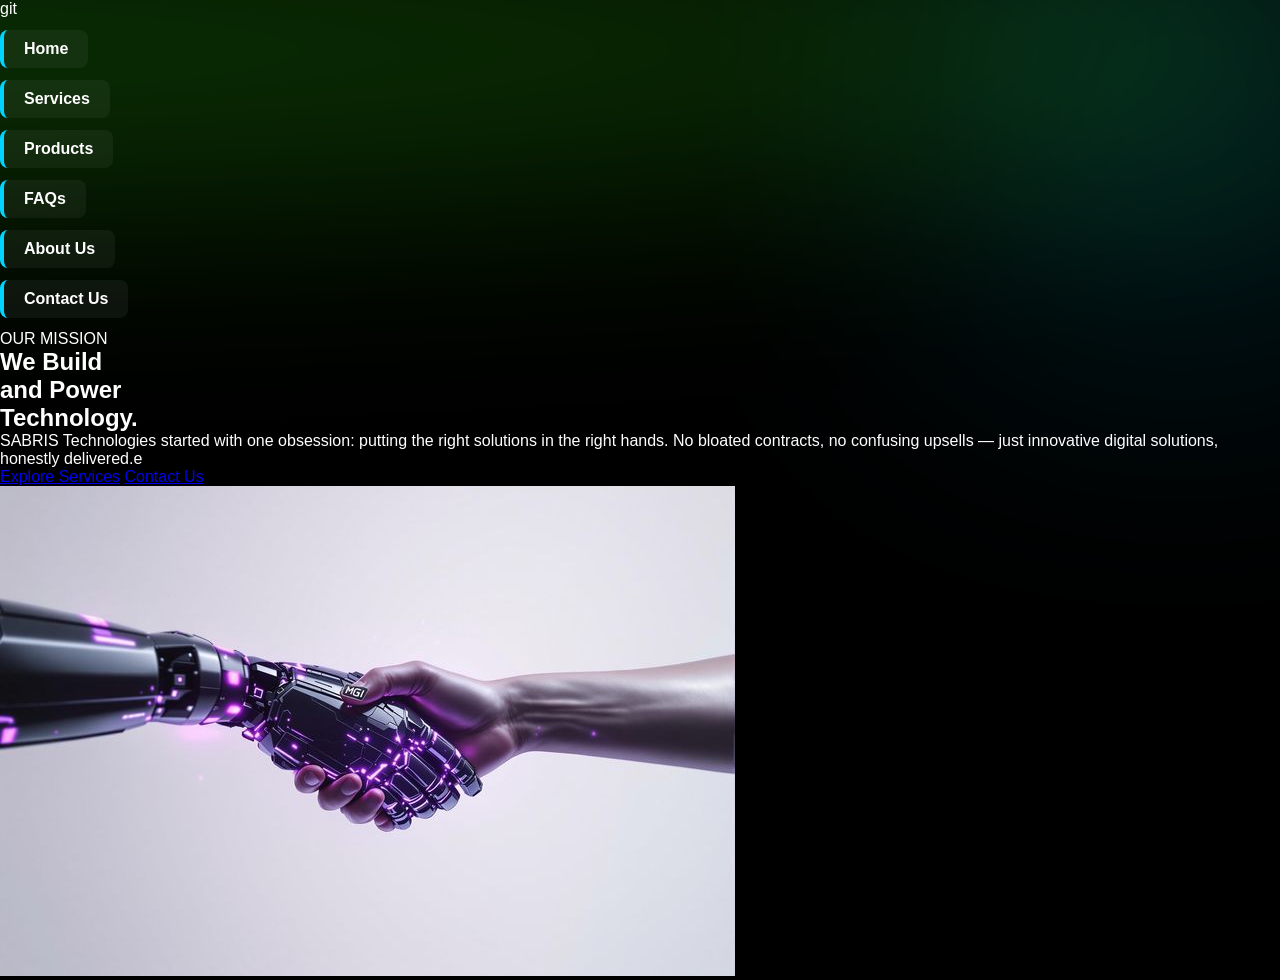
<file: index.html>
<!DOCTYPE html>
<html lang="en">
  <head>
    <meta charset="UTF-8" />git 
    <meta name="viewport" content="width=device-width, initial-scale=1.0" />
    <title>SABRIS Technologies</title>
    <link rel="stylesheet" href="style.css" />
  </head>
  <body>
    <nav>
  <ul>
    <li><a href="landing.html" class="active">Home</a></li>
    <li><a href="services.html">Services</a></li>
    <li><a href="#">Products</a></li>
    <li><a href="#">FAQs</a></li>
    <li><a href="#">About Us</a></li>
    <li><a href="contact.html">Contact Us</a></li>
  </ul>
</nav>
    <section class="hero">
      <p class="label">OUR MISSION</p>
      <h1>We Build <br />and Power <br /><span class="accent">Technology.</span></h1>
      <p class="subtext">
        SABRIS Technologies started with one obsession: putting
        the right solutions in the right hands. No bloated contracts,
        no confusing upsells — just innovative digital solutions,
        honestly delivered.e
      </p>
      <div class="btn-group">
  <a href="services.html" class="btn">Explore Services</a>
  <a href="contact.html" class="btn btn-outline">Contact Us</a>
</div>

<img src="img.jpeg" alt="Technology" />
      
    </section>
  </body>
</html>
</file>
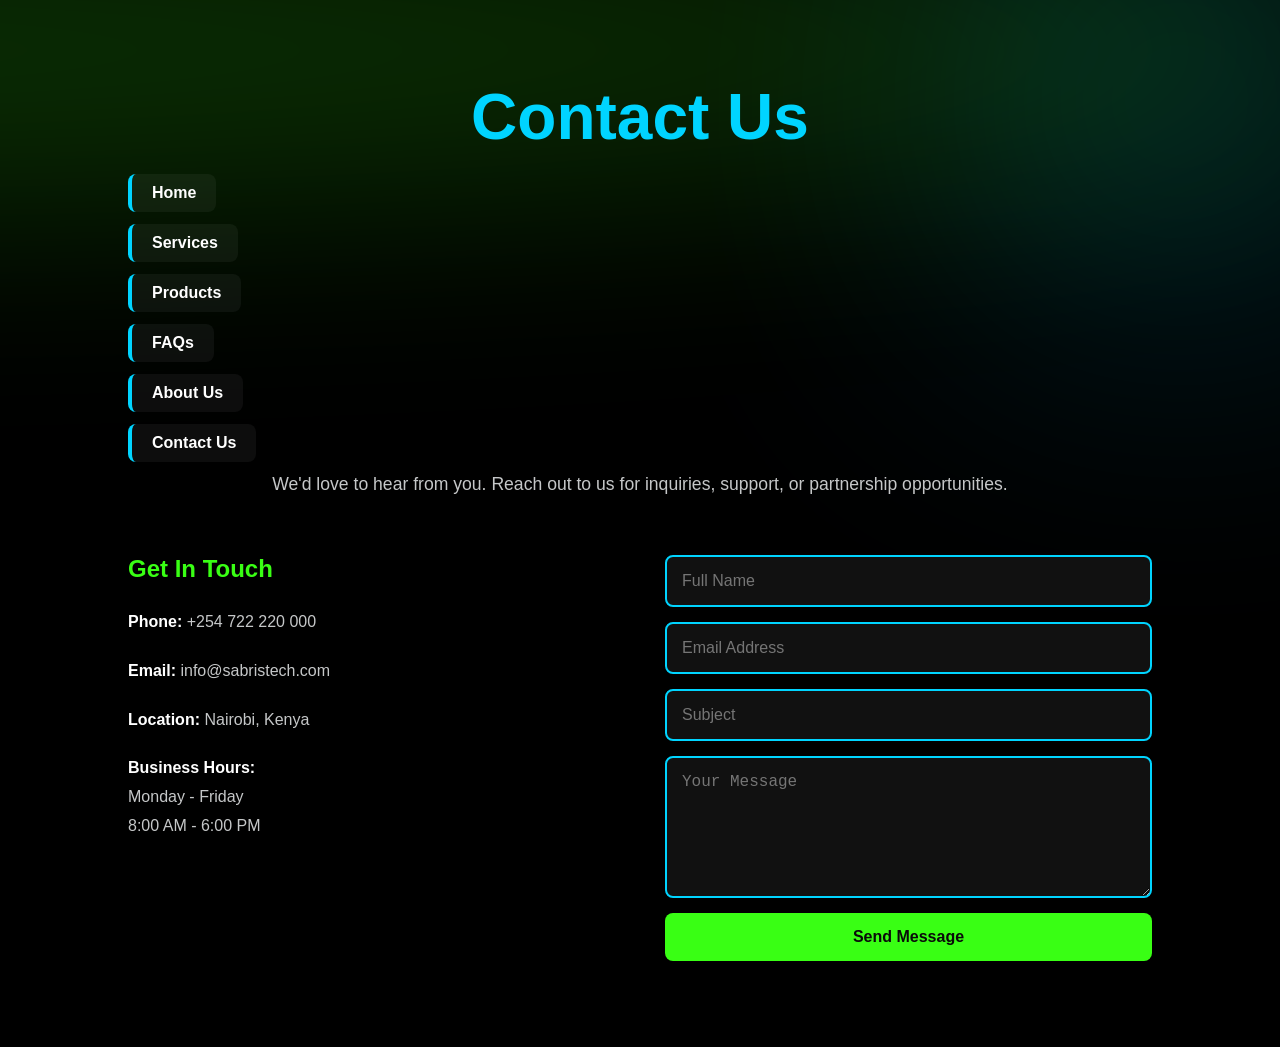
<file: contact.html>
<!DOCTYPE html>
<html lang="en">
<head>
    <meta charset="UTF-8">
    <title>Contact Us - SABRIS Solutions</title>
    <link rel="stylesheet" href="style.css">
</head>
<body>

<section class="contact-section">

    <h1>Contact Us</h1>

   <nav>
    <ul>
        <li><a href="index.html">Home</a></li>
        <li><a href="services.html">Services</a></li>
        <li><a href="products.html">Products</a></li>
        <li><a href="faqs.html">FAQs</a></li>
        <li><a href="about.html">About Us</a></li>
        <li><a href="contact.html">Contact Us</a></li>
    </ul>
</nav>

        <p class="subtitle">
        We'd love to hear from you. Reach out to us for inquiries,
        support, or partnership opportunities.
    </p> 

        <div class="contact-container">

        <div class="contact-info">

            <h2>Get In Touch</h2>

            <p><strong>Phone:</strong> +254 722 220 000</p>

            <p><strong>Email:</strong> info@sabristech.com</p>

            <p><strong>Location:</strong> Nairobi, Kenya</p>

            <p><strong>Business Hours:</strong><br>
                Monday - Friday<br>
                8:00 AM - 6:00 PM
            </p>

        </div>

       <form class="contact-form">

            <input type="text" placeholder="Full Name" required>

            <input type="email" placeholder="Email Address" required>

            <input type="text" placeholder="Subject" required>

            <textarea rows="6" placeholder="Your Message" required></textarea>

            <button type="submit">Send Message</button>

        </form>  

    </div>

</section>

</body>
</html>
</file>
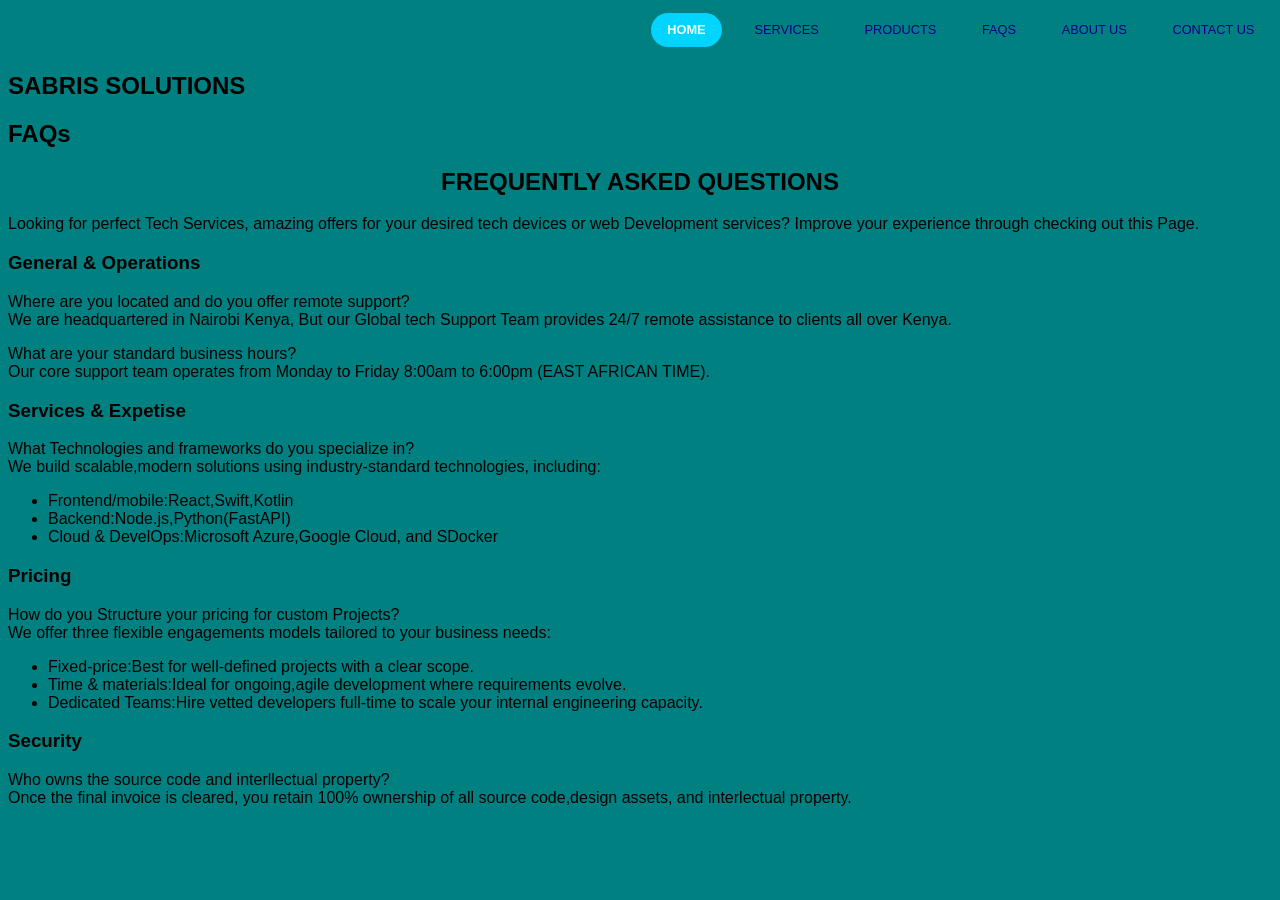
<file: FAQs.html>
<!DOCTYPE html>
<html lang="en">
<head>
    <meta charset="UTF-8">
    <meta name="viewport" content="width=device-width, initial-scale=1.0">
    <title>SABRIS SOLUTION</title>
    <link rel="stylesheet" href="./FAQs.css">
</head>
<body>
    <section>
        
         <nav>
        <div class="containter">
     <div class="links">
                    <ul>
                        <li><a href="index.html" class="active">HOME</a></li>
                        <li><a href="services.html" class="services">SERVICES</a></li>
                        <li><a href="product.html" class="products">PRODUCTS</a></li>
                        <li><a href="FAQs.html" class="FAQs">FAQs</a></li>
                        <li><a href="aboutus.html" class="about">ABOUT US</a></li>
                        <li><a href="contact.html" class="contact">CONTACT US</a></li>
                    </ul>
                </div>
                </div>
                </nav>
                <h1>SABRIS SOLUTIONS</h1>
        <h1>FAQs</h1>
                <h2>FREQUENTLY ASKED QUESTIONS</h2>
                <P>Looking for perfect Tech Services, amazing offers for your desired tech devices or web Development services?
                    Improve your experience through checking out this Page. 
                </P>
                <div class="text">
                    <h3>General & Operations</h3>
                    <p>Where are you located and do you offer remote support?<br>
                        We are headquartered in Nairobi Kenya, But our Global tech Support Team provides 24/7 remote assistance to clients all over Kenya. 
                    </p>
                    <P>What are your standard business hours?<br>
                        Our core support team operates from Monday to Friday 8:00am to 6:00pm (EAST AFRICAN TIME).
                    </P>
                </div>
                 <div>
                    <h3>Services & Expetise</h3>
                    <p>What Technologies and frameworks do you specialize in? <br>
                        We build scalable,modern solutions using industry-standard technologies, including:
                        <ul>
                            <li>Frontend/mobile:React,Swift,Kotlin</li>
                            <li>Backend:Node.js,Python(FastAPI)</li>
                            <li>Cloud & DevelOps:Microsoft Azure,Google Cloud, and SDocker</li>
                        </ul>
                    </p>
                </div>
                 <div>
                    <h3>Pricing</h3>
                    <p>How do you Structure your pricing for custom Projects?<br>
                        We offer three flexible engagements models tailored to your business needs:
                        <ul>
                            <li>Fixed-price:Best for well-defined projects with a clear scope. </li>
                            <li>Time & materials:Ideal for ongoing,agile development where requirements evolve.</li>
                            <li>Dedicated Teams:Hire vetted developers full-time to scale your internal engineering capacity.</li>
                        </ul>
                    </p>
                </div>
                 <div>
                    <h3>Security</h3>
                    <p>Who owns the source code and interllectual property?<br>
                    Once the final invoice is cleared, you retain 100% ownership of all source code,design assets, and interlectual property.
                    </p>
                </div>
    </section>
</body>
</html>
</file>
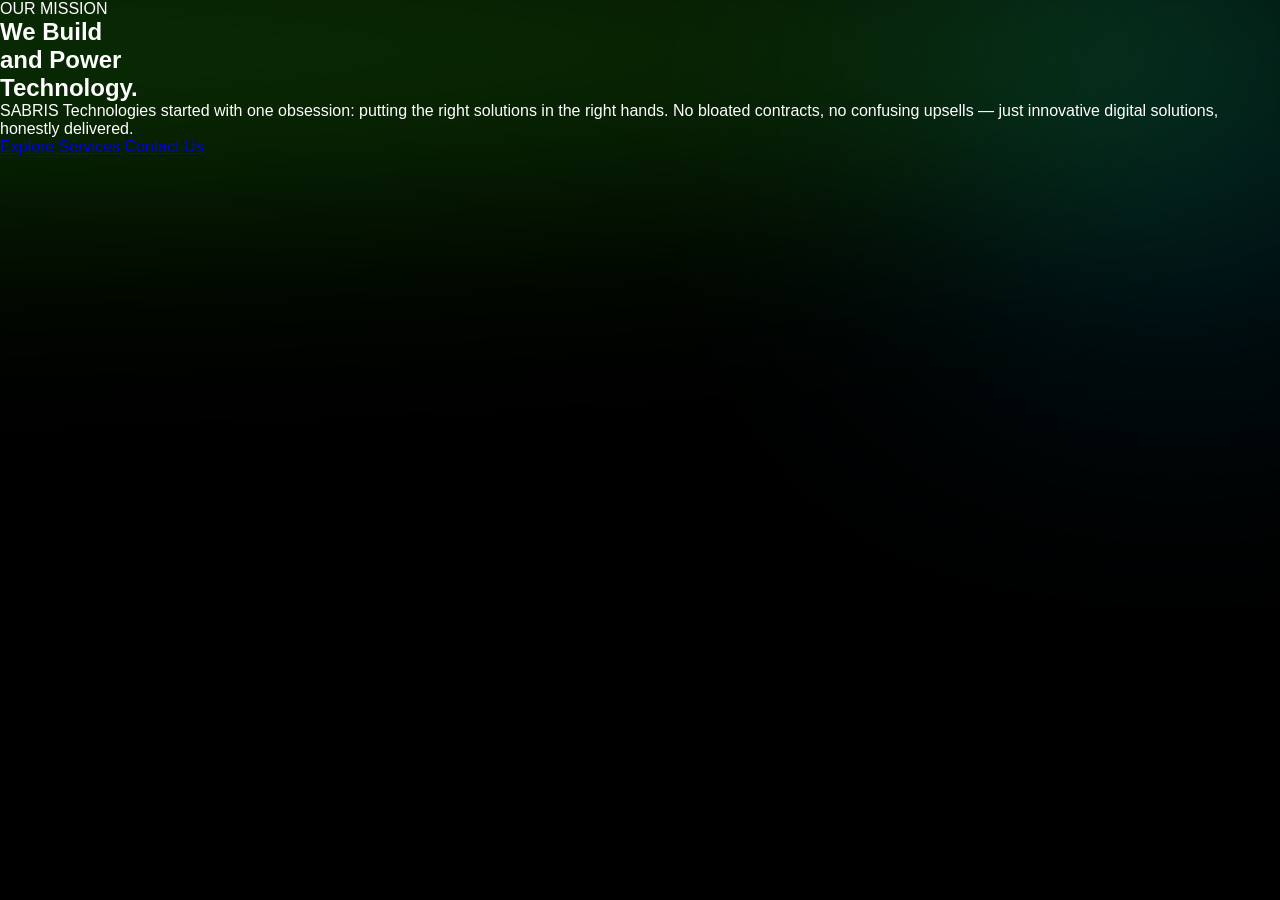
<file: landing.html>
<!DOCTYPE html>
<html lang="en">
  <head>
    <meta charset="UTF-8" />
    <meta name="viewport" content="width=device-width, initial-scale=1.0" />
    <title>SABRIS Technologies</title>
    <link rel="stylesheet" href="style.css" />
  </head>
  <body>
    <section class="hero">
      <p class="label">OUR MISSION</p>
      <h1>We Build <br />and Power <br /><span class="accent">Technology.</span></h1>
      <p class="subtext">
        SABRIS Technologies started with one obsession: putting
        the right solutions in the right hands. No bloated contracts,
        no confusing upsells — just innovative digital solutions,
        honestly delivered.
      </p>
      <div class="btn-group">
        <a href="services.html" class="btn">Explore Services</a>
        <a href="contact.html" class="btn btn-outline">Contact Us</a>
      </div>
    </section>
  </body>
</html>
</file>
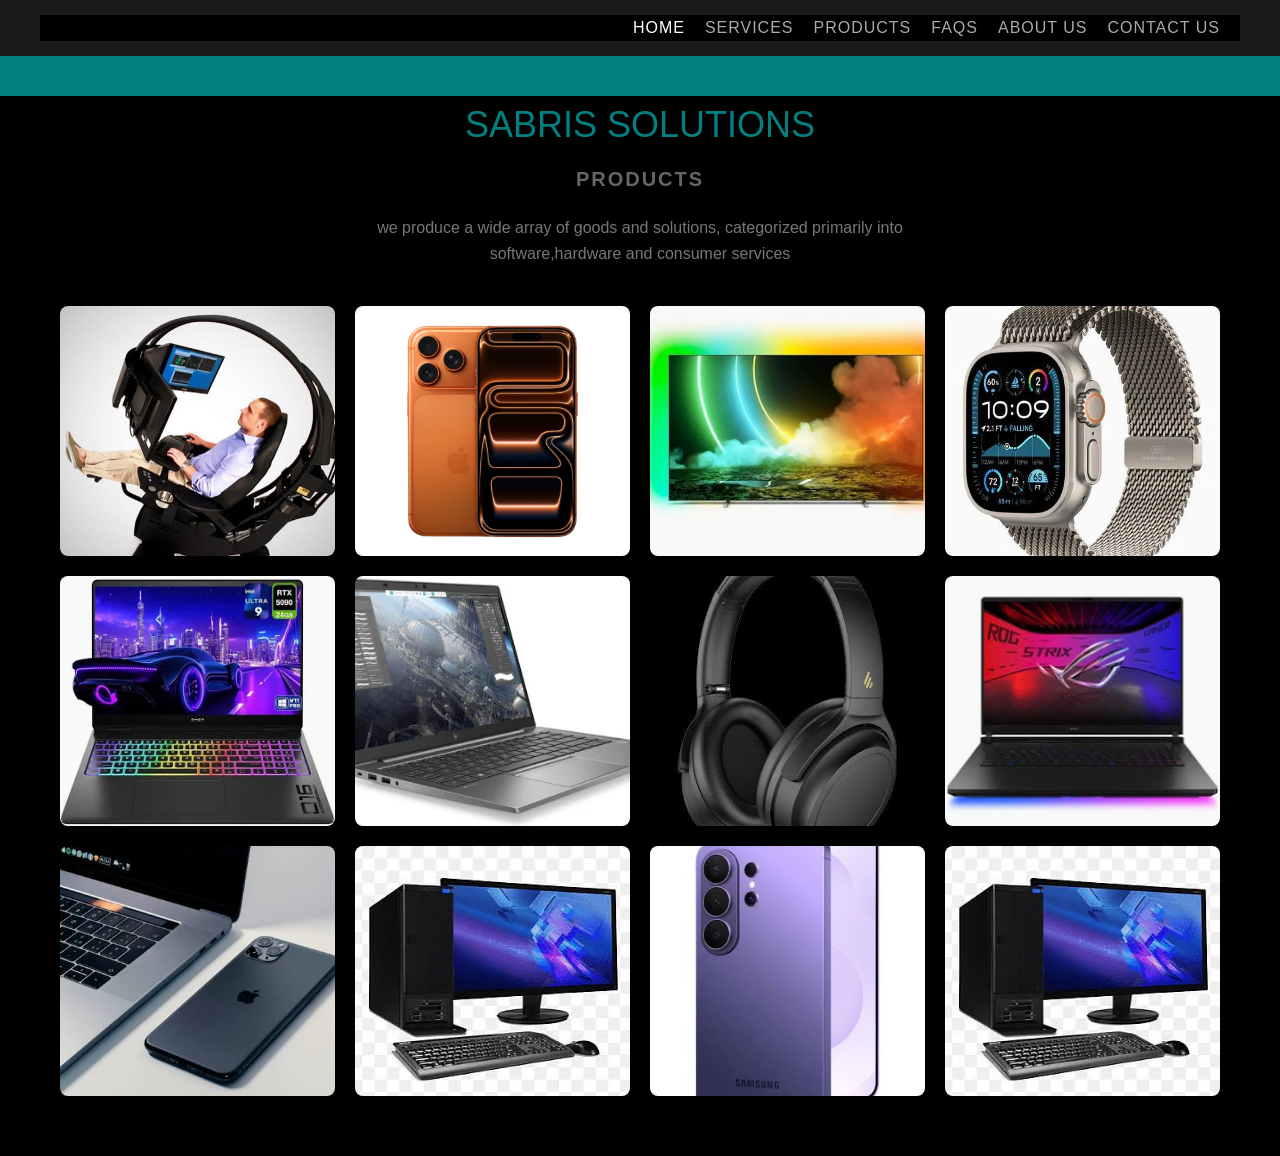
<file: product.html>
<!DOCTYPE html>
<html lang="en">
<head>
    <meta charset="UTF-8">
    <meta name="viewport" content="width=device-width, initial-scale=1.0">
    <title>SABRIS SOLUTIONS</title>
    <link rel="stylesheet" href="product.css">
</head>
<body>
    <nav>
<div class="container">
    <div class="links">
        <ul>
           
             <li><a href="index.html" class="active">HOME</a></li>
             <li><a href="services.html" class="services">SERVICES</a></li>
             <li><a href="product.html" class="products">PRODUCTS</a></li>
             <li><a href="FAQs.html" class="FAQs">FAQS</a></li>
             <li><a href="about us.html" class="about">ABOUT US</a></li>
              <li><a href="contact.html" class="contact">CONTACT US</a></li>
        </ul>
     </div>
    </div>
    </nav>
    <div>
        <h1>SABRIS SOLUTIONS</h1>
        <h2>PRODUCTS</h2>
        <div>
            <p>we produce a wide array of goods and solutions,
                categorized primarily into software,hardware and
                 consumer services</p>
        </div>
        <div class="images">
           <img src="images.jpg" alt="">
           <img src="iPhone-17-Pro-Max-b-1.png" alt="">
            <img src="shopping (1).webp" alt="">
            <img src="shopping (2).webp" alt="">
            <img src="shopping (6).webp" alt="">
            <img src="shopping.webp" alt="">
            <img src="shopping (3).webp" alt="">
            <img src="shopping (4).webp" alt="">
            <img src="images (4).jpg" alt="">
            <img src="images (3).jpg" alt="">
            <img src="download.webp" alt="">
            <img src="images (3).jpg" alt="">
          
        </div>
    </div>


</div>
</file>
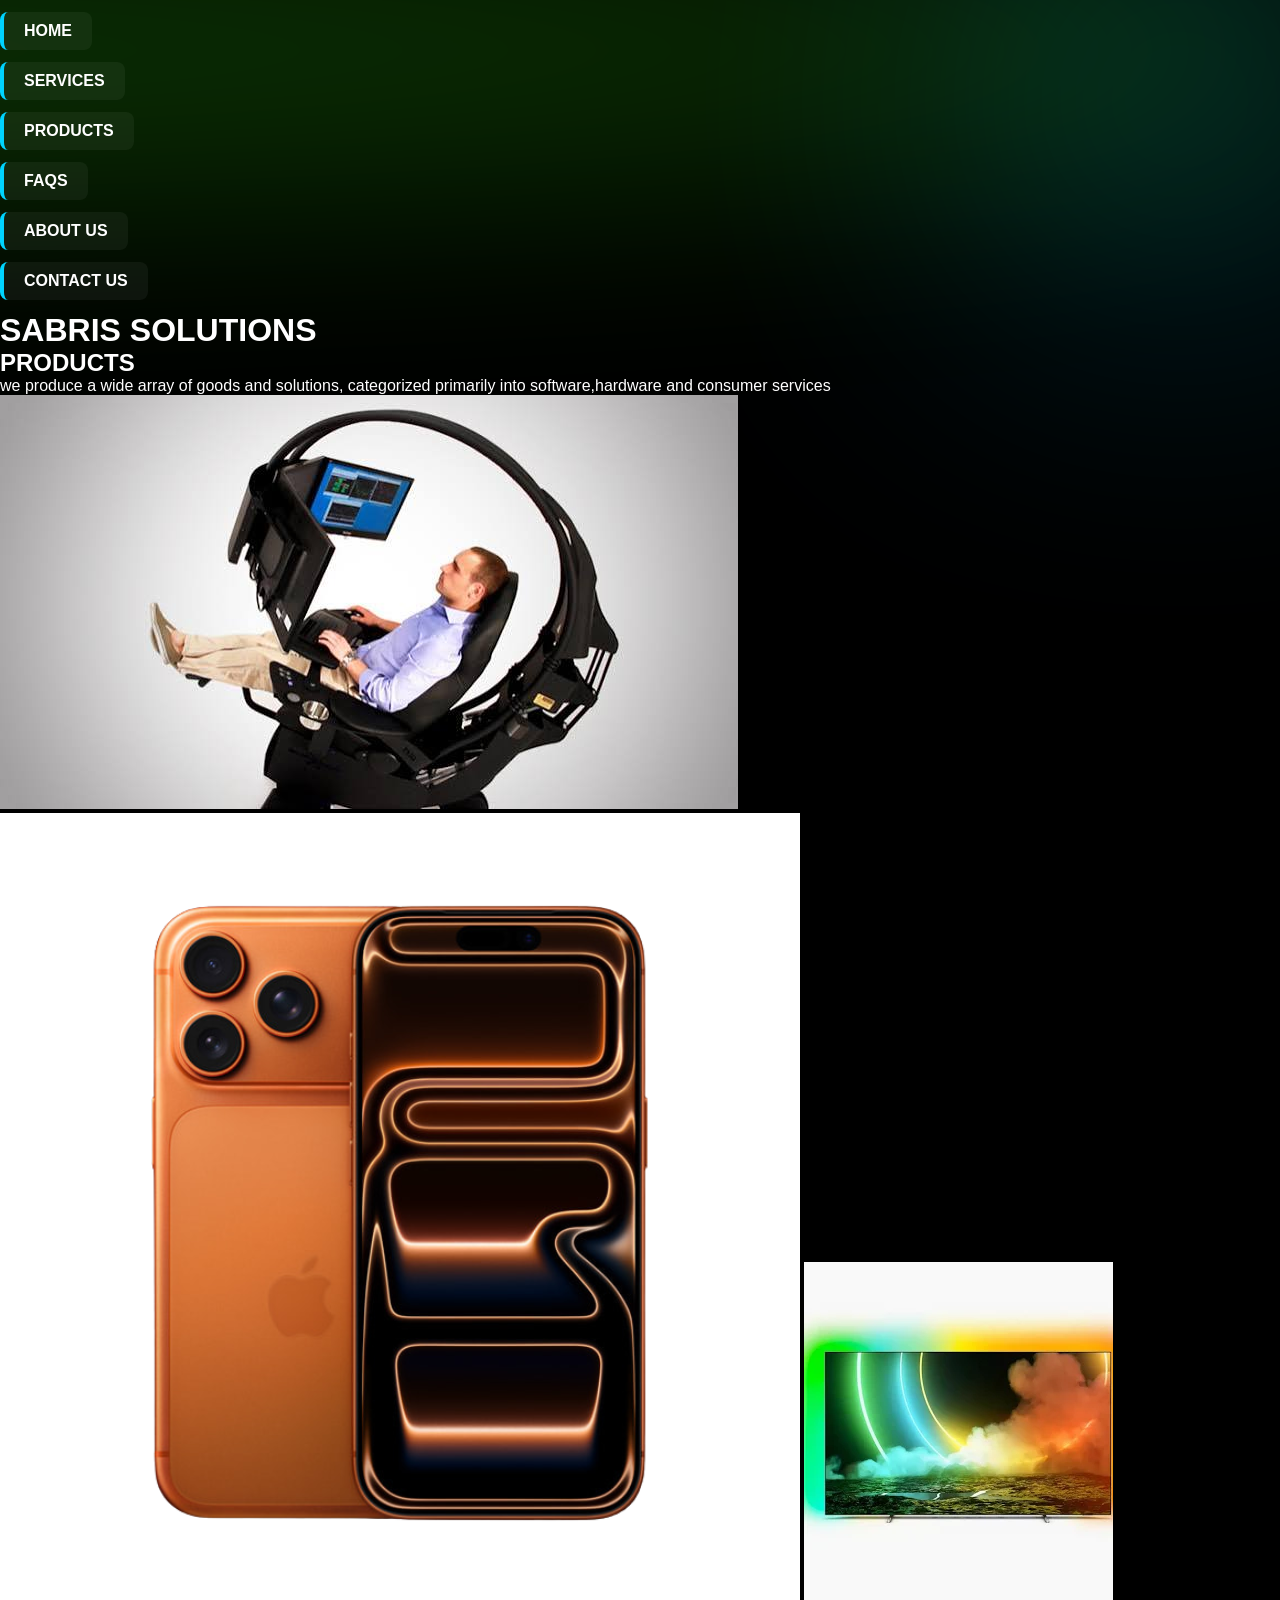
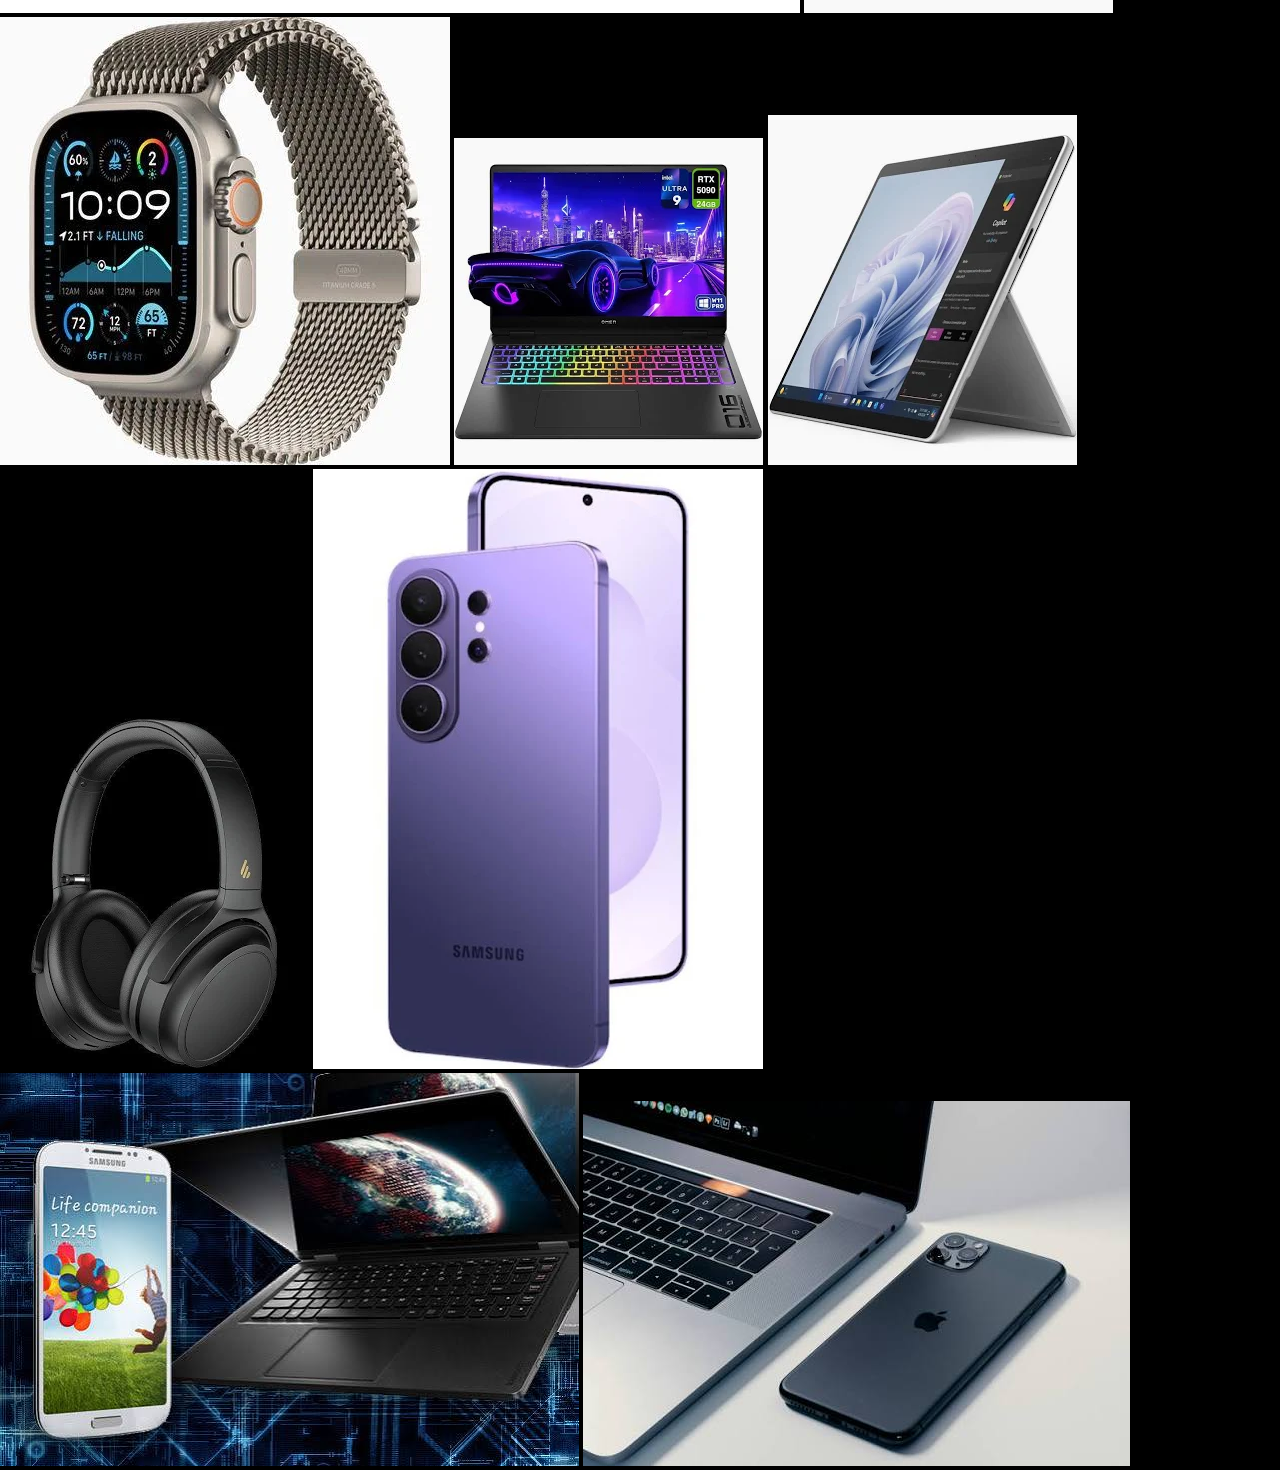
<file: Products.html>
<!DOCTYPE html>
<html lang="en">
<head>
    <meta charset="UTF-8">
    <meta name="viewport" content="width=device-width, initial-scale=1.0">
    <title>SABRIS SOLUTIONS</title>
    <link rel="stylesheet" href="style.css">
</head>
<body>
    <nav>
<div class="container">
    <div class="links">
        <ul>
           
             <li><a href="#" class="active">HOME</a></li>
             <li><a href="#" class="services">SERVICES</a></li>
             <li><a href="#" class="products">PRODUCTS</a></li>
             <li><a href="#" class="FAQs">FAQS</a></li>
             <li><a href="#" class="about">ABOUT US</a></li>
              <li><a href="#" class="contact">CONTACT US</a></li>
        </ul>
     </div>
    </div>
    </nav>
    <div>
        <h1>SABRIS SOLUTIONS</h1>
        <h2>PRODUCTS</h2>
        <div>
            <p>we produce a wide array of goods and solutions,
                categorized primarily into software,hardware and
                 consumer services</p>
        </div>
        <div class="images">
           <img src="img/images.jpg" alt="">
           <img src="img/iPhone-17-Pro-Max-b-1.png" alt="">
            <img src="img/shopping (1).webp" alt="">
            <img src="img/shopping (2).webp" alt="">
            <img src="img/shopping (6).webp" alt="">
            <img src="img/shopping (5).webp" alt="">
            <img src="img/shopping (3).webp" alt="">
            <img src="img/download.webp" alt="">
            <img src="img/images (1).jpg" alt="">
            <img src="img/images (4).jpg" alt="">
          
        </div>
    </div>


</div>
</file>
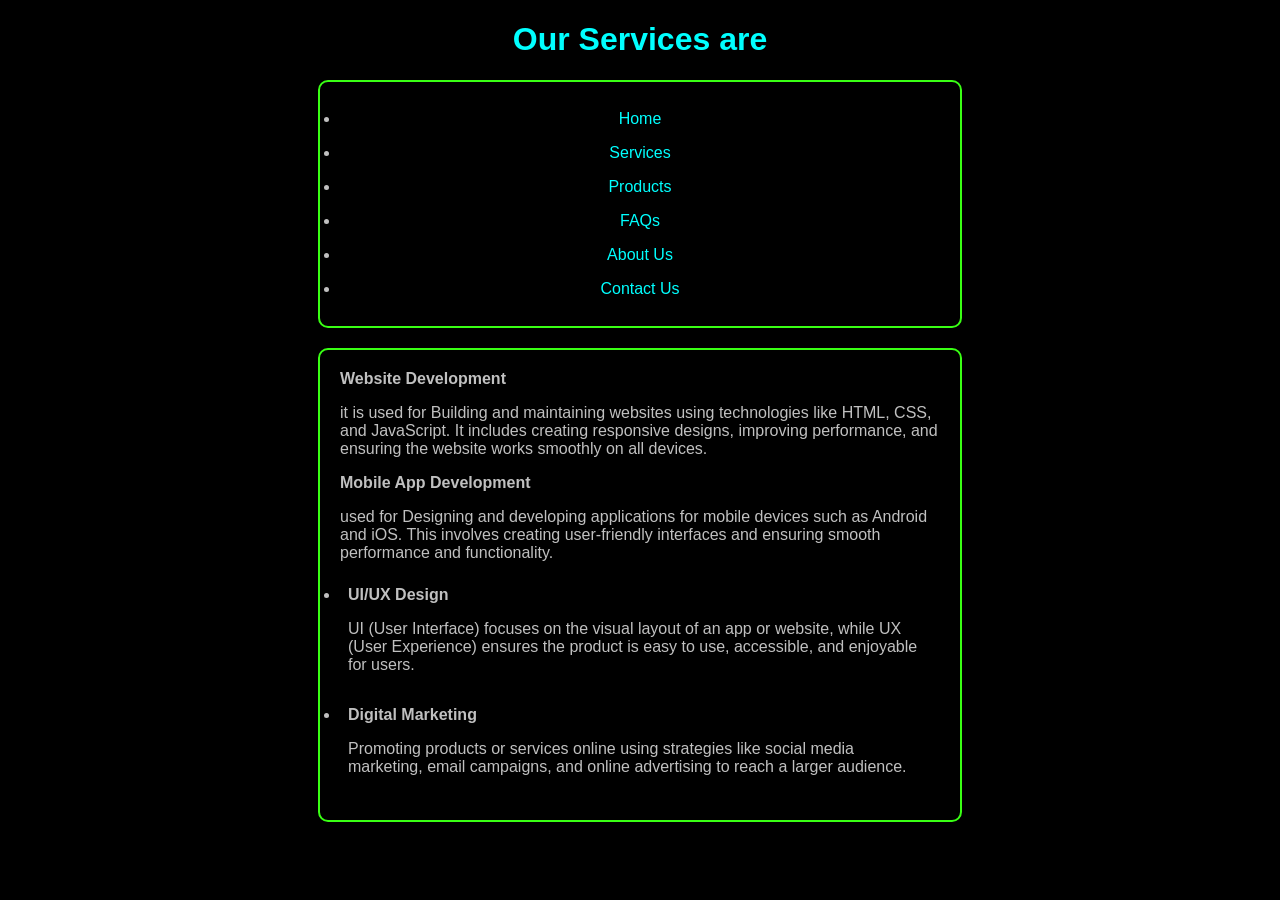
<file: services.html>
<!DOCTYPE html>
<html lang="en">
<head>
    <title>Services - SABRIS SOLUTIONS</title>

    <style>
        body {
            background-color: black;
            color: silver;
            font-family: Arial, sans-serif;
        }

        h1 {
            color: #00ffff; /* electric blue */
            text-align: center;
        }

        nav {
            text-align: center;
            margin-bottom: 20px;
        }

        nav a {
            color: #00ffff;
            text-decoration: none;
            margin: 0 10px;
        }

        nav a:hover {
            color: #39ff14; /* neon green */
        }

        ul {
            width: 600px;
            margin: auto;
            padding: 20px;
            border: 2px solid #39ff14; /* neon green */
            border-radius: 10px;
        }

        li {
            color: silver;
            padding: 8px;
        }

        li:hover {
            color: #39ff14; /* neon green on hover */
            cursor: pointer;
        }
    </style>
</head>

<body>

    <h1>Our Services are</h1>

    <nav>
    <ul>
        <li><a href="#" class="active">Home</a></li>
        <li><a href="#" class="btn">Services</a></li>
        <li><a href="#" class="btn">Products</a></li>
        <li><a href="#" class="btn">FAQs</a></li>
        <li><a href="#" class="btn">About Us</a></li>
        <li><a href="#" class="btn">Contact Us</a></li>
    </ul>
</nav>

    <ul>
            <strong id="web">Website Development</strong>
            <p>
                it is used for Building and maintaining websites using technologies like HTML, CSS, and JavaScript.
                It includes creating responsive designs, improving performance, and ensuring the website works smoothly on all devices.
            </p>
        </li>
            <strong id="mobile">Mobile App Development</strong>
            <p>
                used for Designing and developing applications for mobile devices such as Android and iOS.
                This involves creating user-friendly interfaces and ensuring smooth performance and functionality.
            </p>
        </li>

        <li>
            <strong id="uiux">UI/UX Design</strong>
            <p>
                UI (User Interface) focuses on the visual layout of an app or website, while UX (User Experience)
                ensures the product is easy to use, accessible, and enjoyable for users.
            </p>
        </li>

        <li>
            <strong id="marketing">Digital Marketing</strong>
            <p>
                Promoting products or services online using strategies like social media marketing,
                email campaigns, and online advertising to reach a larger audience.
            </p>
        </li>
    </ul>

</body>
</html>
</file>
<file: style.css>
*{
    margin:0;
    padding:0;
    box-sizing:border-box;
}

body{
    background:#000;
    color: white;
    font-family:Arial, sans-serif;
    position: relative;
}

body::before {
    content: "";
    position: fixed;
    top: -100px;
    right: -100px;
    width: 400px;
    height: 400px;
    background: #00D4FF;
    border-radius: 50%;
    filter: blur(150px);
    opacity: 0.25;
    z-index: -1;
}

body::after{
    content: "";
    position: fixed;
    top: -100px;
    right: -100px;
    width: 300%;
    height: 300px;
    background: #39FF14;
    border-radius: 50%;
    filter: blur(120px);
    opacity: 0.2;
    z-index: -1;
}

.contact-section{
    padding:80px 10%;
    min-height:100vh;
}

.contact-section h1{
    text-align:center;
    color:#00D4FF;
    font-size:4rem;
    margin-bottom:20px;
}

.subtitle{
    text-align:center;
    color:#C5C7C8;
    margin-bottom:60px;
    font-size:1.1rem;
}

.contact-container{
    display:flex;
    justify-content:space-between;
    gap:50px;
    flex-wrap:wrap;
}

.contact-info{
    flex:1;
    min-width:300px;
}

.contact-info h2{
    color:#39FF14;
    margin-bottom:25px;
}

.contact-info p{
    margin-bottom:20px;
    color:#C5C7C8;
    line-height:1.8;
}

.contact-info strong{
    color:#FFFFFF;
}

.contact-form{
    flex:1;
    min-width:300px;
    display:flex;
    flex-direction:column;
}

.contact-form input,
.contact-form textarea{
    background:#111111;
    border:2px solid #00D4FF;
    color:#FFFFFF;
    padding:15px;
    margin-bottom:15px;
    border-radius:8px;
    font-size:1rem;
}

.contact-form input:focus,
.contact-form textarea:focus{
    outline:none;
    border-color:#39FF14;
}

.contact-form button{
    background:#39FF14;
    color:#0A0A0A;
    border:none;
    padding:15px;
    font-size:1rem;
    font-weight:bold;
    cursor:pointer;
    border-radius:8px;
}

.contact-form button:hover{
    background:#00D4FF;
}

nav ul {
    list-style: none;
    padding: 0;
}

nav ul li{
    margin: 12px 0;
}

nav ul li a {
    display: inline-block;
    padding: 10px 20px;
    text-decoration: none;
    color:#FFFFFF;
    font-weight: bold;
    border-left: 4px solid #00D4FF;
    background: rgba(255,255,255,0.05);
    border-radius: 8px;
    transition: all 0.3s ease;
}

nav ul li a:hover {
    background:#00D4FF;
    color: black;
    transform: tranlatex(10px);
}
</file>
<file: FAQs.css>
:root{
    background-color: teal;
    font-family:Arial, Helvetica, sans-serif;
}
.links ul {
    list-style: none;
    padding: 0.3rem;
    margin: 0;
    display: flex;
    justify-content:end; 
    gap: 20px; 
    align-items: center;          
}
h2 {
    text-align: center;
}
.links a.active {
    font-weight: bold;
    color: #007bff;     
}
.links a {
    top: 22%;
    display: inline-block;
    padding: 0.6rem 0.8rem;
    color: black;
    font-weight: 300;
    text-transform: uppercase;
    transition: 0.3s;
    font-size: 0.8rem;
    color:navy;            
    border-radius: 2.5rem;
    text-decoration: none;
}

.links a.active {
    background-color: #00d4ff;
    color: azure;
    border-radius: 2.5rem;
    padding: 0.6rem 1rem;
}

.links a:hover {
    color:#00d4ff;
}

.links a.active:hover {
    color: azure;
    background-color: var(--hover-blue);
}
</file>
<file: product.css>
/* Base Reset */
* {
    margin: 0;
    padding: 0;
    box-sizing: border-box;
    font-family: 'Segoe UI', Tahoma, Geneva, Verdana, sans-serif;
    background-color: black;
}

body {
    background-color: teal;
    color: #333;
    line-height: 1.6;
}

/* Navigation Menu */
nav {
    background-color: #1a1a1a;
    padding: 15px 0;
    position: sticky;
    top: 0;
    z-index: 1000;
}

.container {
    max-width: 1200px;
    margin: 0 auto;
    padding: 0 20px;
}

.links ul {
    list-style: none;
    display: flex;
    justify-content: end;
    align-items: center;
    gap: 20px;
}

.links a {
    color: #aaaaaa;
    text-decoration: none;
    font-weight: 300;
    font-size: 1rem;
    letter-spacing: 1px;
    transition: color 0.3s ease;
    text-decoration: none;
    display: inline-block;
}

.links a:hover, 
.links a.active {
    color: #ffffff;
}

/* Main Content Layout */
h1 {
    text-align: center;
    margin: 40px 0 10px;
    font-size: 36px;
    color:teal;
    font-weight: 400;
}

h2 {
    text-align: center;
    font-size: 20px;
    color: #666;
    margin-bottom: 20px;
    letter-spacing: 2px;
}

p {
    text-align: center;
    max-width: 600px;
    margin: 0 auto 40px;
    color: #777;
    padding: 0 15px;
}

/* Product Responsive Grid Layout */
.images {
    display: grid;
    grid-template-columns: repeat(auto-fill, minmax(250px, 1fr));
    gap: 20px;
    max-width: 1200px;
    margin: 0 auto;
    padding: 0 20px 60px;
}

/* Image Card Elements */
.images img {
    width: 100%;
    height: 250px;
    object-fit: cover;
    border-radius: 8px;
    background-color: #eee;
    box-shadow: 0 4px 6px rgba(0, 0, 0, 0.05);
    transition: transform 0.3s ease, box-shadow 0.3s ease;
}

.images img:hover {
    transform: translateY(-5px);
    box-shadow: 0 8px 15px rgba(0, 0, 0, 0.1);
}
</file>
